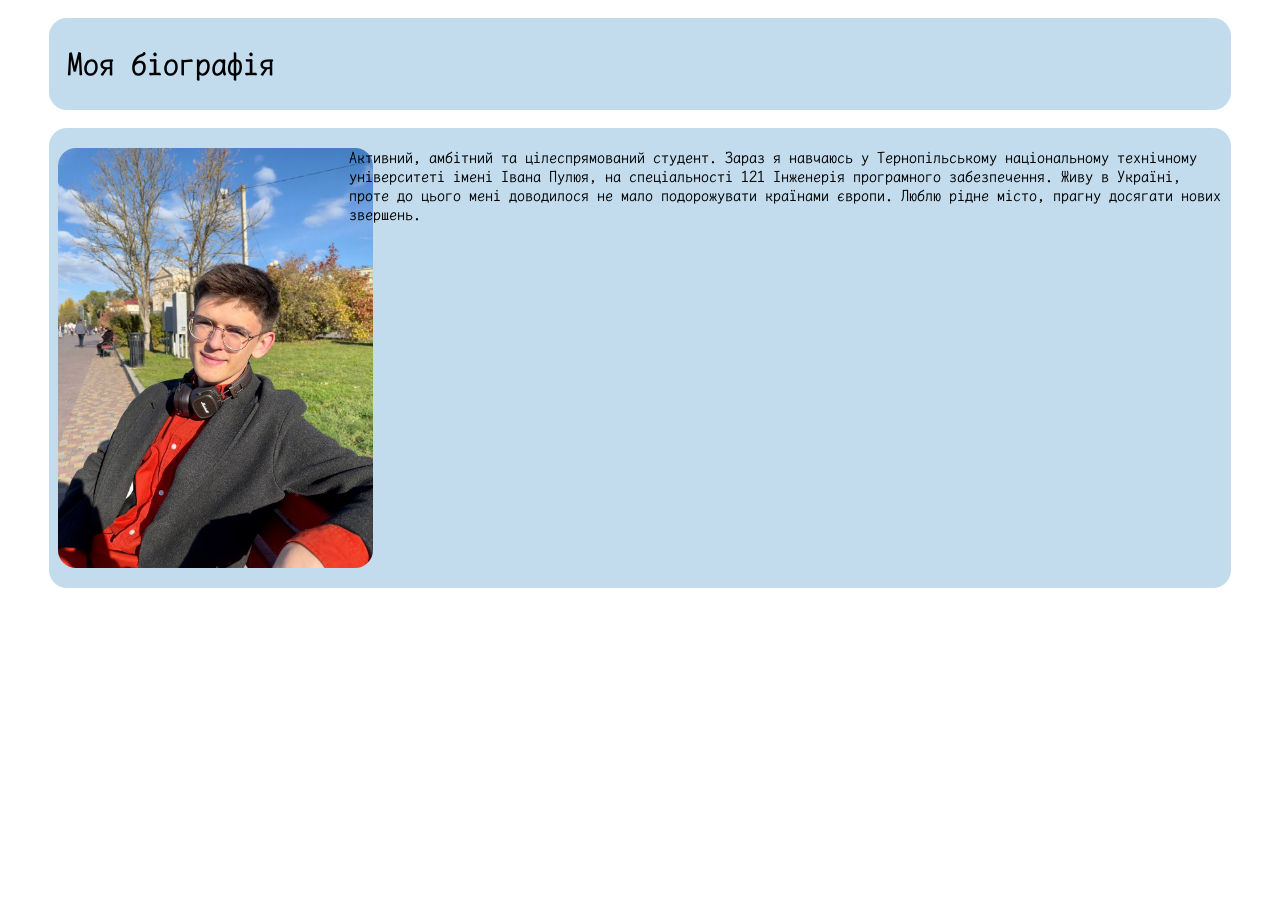
<file: otherPages/Bio.html>
<!DOCTYPE html>
<html lang="en">
<head>
    <meta charset="UTF-8">
    <meta name="viewport" content="width=device-width, initial-scale=1.0">
    <link rel = "stylesheet" href = "../style.css">
    <title>Біографія</title>
</head>
<body>
    <h1>
        Моя біографія
    </h1>
    <div class="bio">
        <img src="../img/againMe.jpg" class="images">
        <div>
            Активний, амбітний та цілеспрямований студент. Зараз я навчаюсь у Тернопільському національному технічному університеті імені Івана Пулюя, на спеціальності 121 Інженерія програмного забезпечення. Живу в Україні, проте до цього мені доводилося не мало подорожувати країнами європи. Люблю рідне місто, прагну досягати нових звершень.
        </div>
    </div>
</body>
</html>
</file>
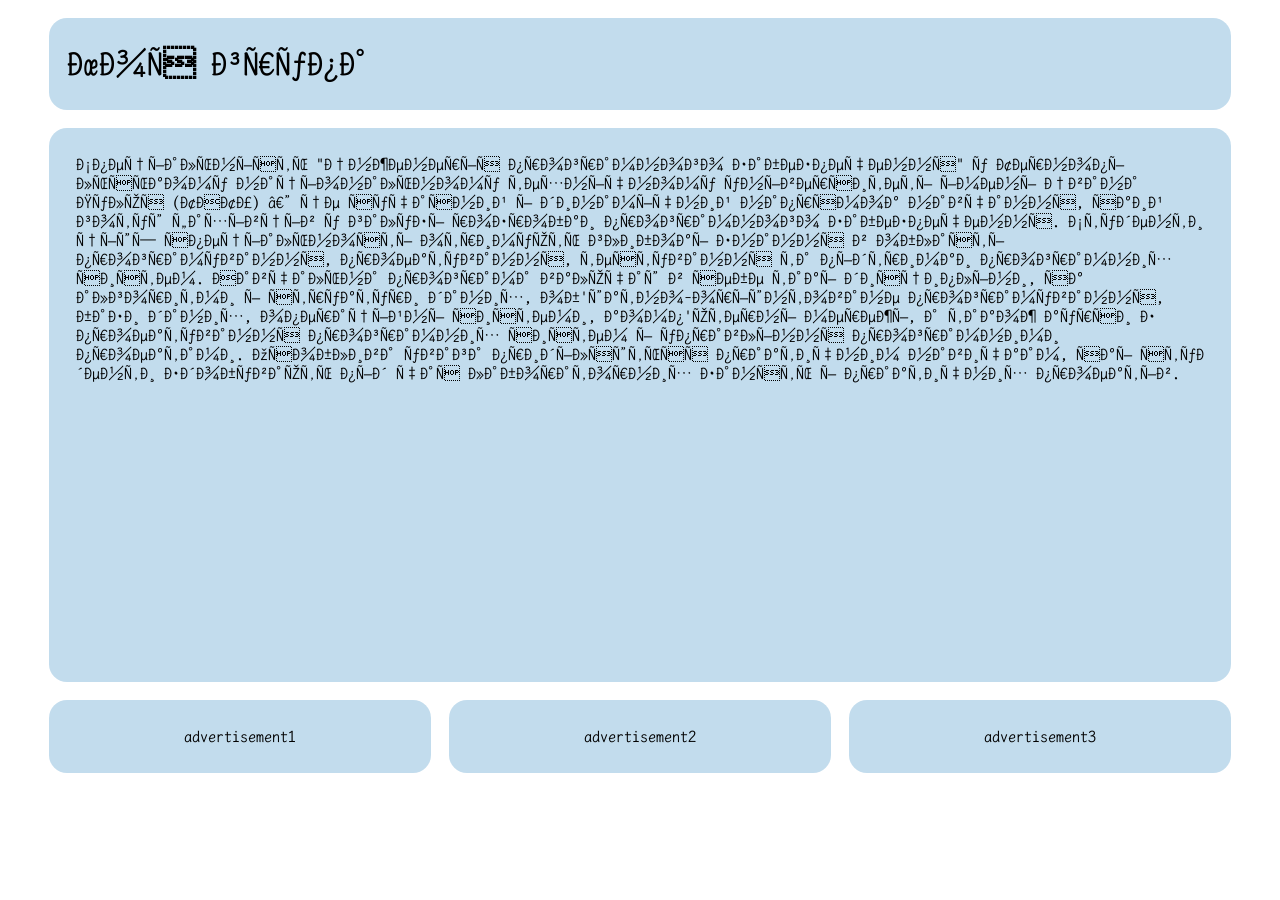
<file: otherPages/Group.html>
<!DOCTYPE html>
<html>
    <head>
        <meta charset="urf-8">
        <meta name = "viewport" content="width=device-width, intial-scale=0.1">
        <link rel = "stylesheet" href = "../style.css">
        <title> Група </title>
    </head>
    <body>
        <h1> Моя група </h1>
        <div class="group" style="height: 500px;">
            Спеціальність "Інженерія програмного забезпечення" у Тернопільському національному технічному університеті імені Івана Пулюя (ТНТУ) — це сучасний і динамічний напрямок навчання, який готує фахівців у галузі розробки програмного забезпечення. Студенти цієї спеціальності отримують глибокі знання в області програмування, проектування, тестування та підтримки програмних систем.
            Навчальна програма включає в себе такі дисципліни, як алгоритми і структури даних, об'єктно-орієнтоване програмування, бази даних, операційні системи, комп'ютерні мережі, а також курси з проектування програмних систем і управління програмними проектами. Особлива увага приділяється практичним навичкам, які студенти здобувають під час лабораторних занять і практичних проектів.
        </div>
    
        <div class="advertise2">
            <div>
                advertisement1
            </div>
            <div>
                advertisement2
            </div>
            <div>
                advertisement3
            </div>
        </div>
    </body>
</html>
</file>
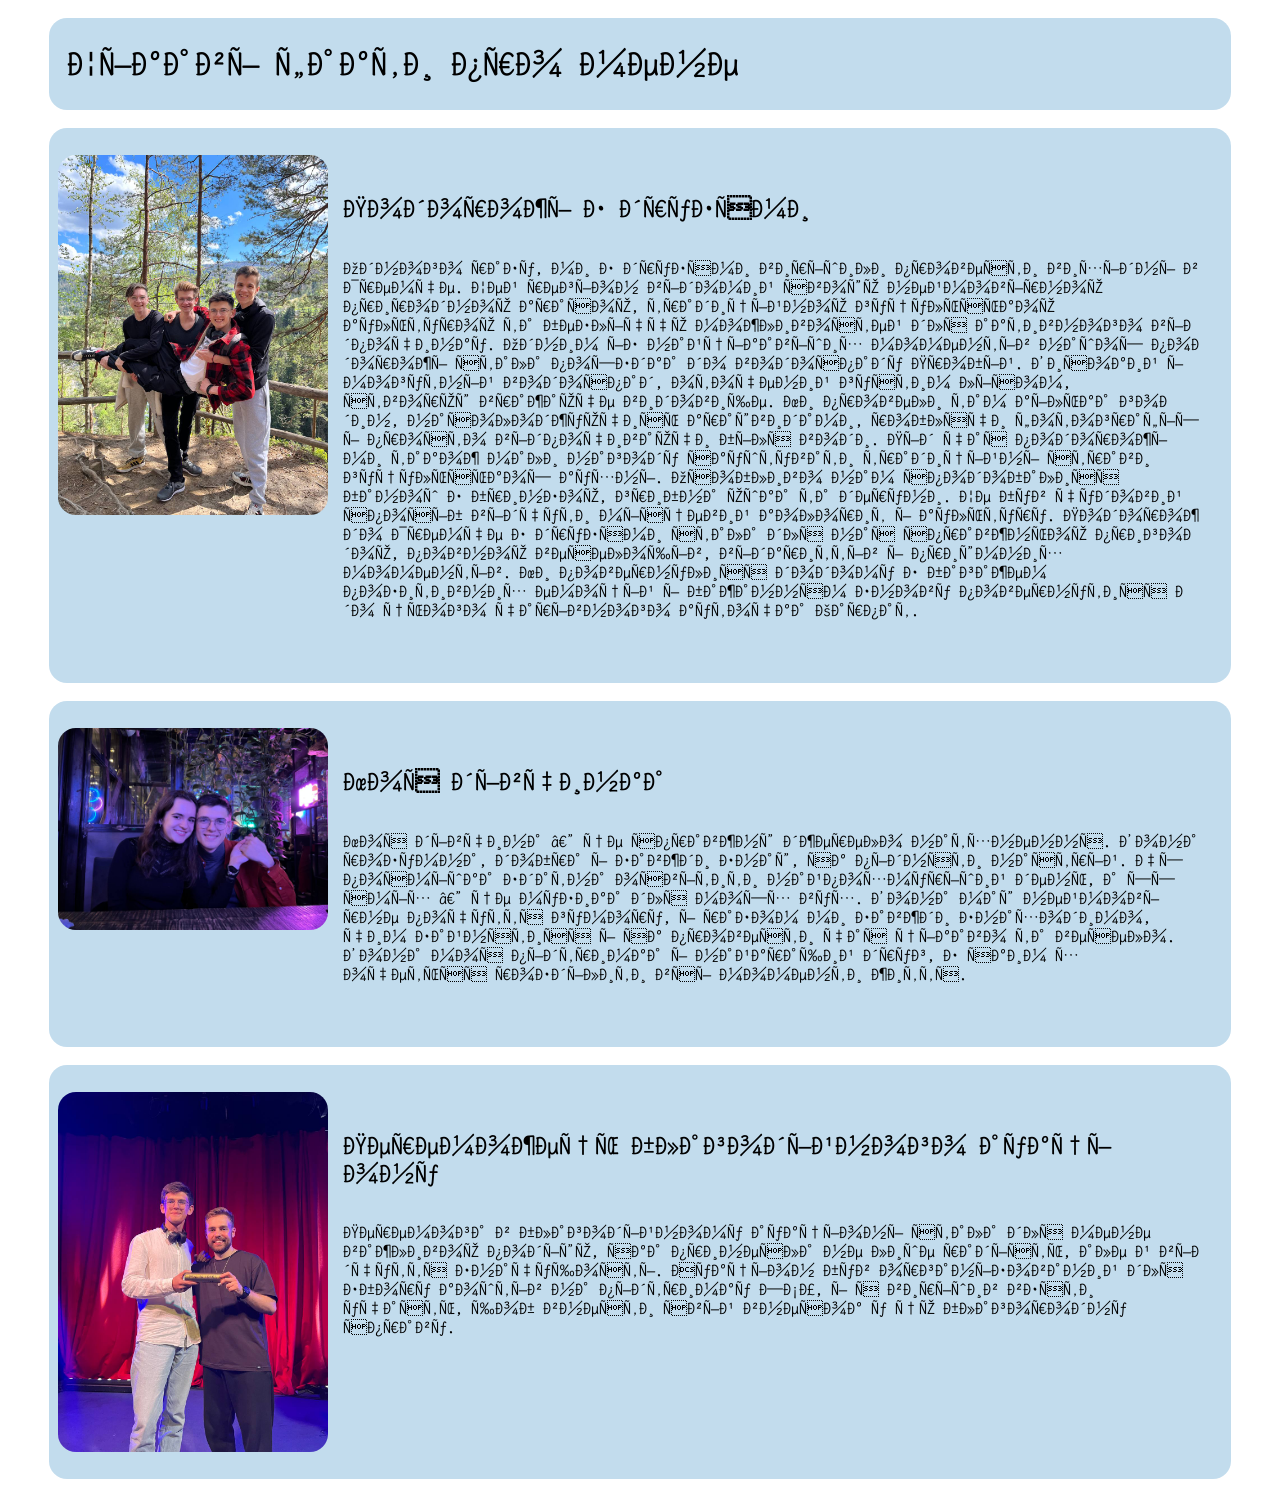
<file: otherPages/Interesting.html>
<!DOCTYPE html>
<html>
    <head>
        <meta charset="urf-8">
        <meta name = "viewport" content="width=device-width, intial-scale=0.1">
        <link rel = "stylesheet" href = "../style.css">
        <title> Цікавинки </title>
    </head>
    <body>
        <h1> Цікаві факти про мене </h1>
        <div class="foto-box">
            <img class="images" src="../img/myFriends.jpg" alt = "myPhoto">
            <div class="interesting-column">
                <h2>Подорожі з друзями</h2>
                <p>Одного разу, ми з друзями вирішили провести вихідні в Яремче. Цей регіон відомий своєю неймовірною природною красою, традиційною гуцульською культурою та безліччю можливостей для активного відпочинку. Одним із найцікавіших моментів нашої подорожі стала поїздка до водоспаду Пробій. Високий і могутній водоспад, оточений густим лісом, створює вражаюче видовище. Ми провели там кілька годин, насолоджуючись краєвидами, роблячи фотографії і просто відпочиваючи біля води.
                    Під час подорожі ми також мали нагоду скуштувати традиційні страви гуцульської кухні. Особливо нам сподобалися банош з бринзою, грибна юшка та деруни. Це був чудовий спосіб відчути місцевий колорит і культуру.
                    Подорож до Яремче з друзями стала для нас справжньою пригодою, повною веселощів, відкриттів і приємних моментів. Ми повернулися додому з багажем позитивних емоцій і бажанням знову повернутися до цього чарівного куточка Карпат.
                </p>
            </div>
        </div>
        
        <div class="foto-box">
            <img class="images" src="../img/myLife.jpg" alt = "myPhoto">
            <div class="interesting-column">
                <h2>Моя дівчинка</h2>
                <p>
                    Моя дівчина — це справжнє джерело натхнення. Вона розумна, добра і завжди знає, як підняти настрій. Її посмішка здатна освітити найпохмуріший день, а її сміх — це музика для моїх вух. Вона має неймовірне почуття гумору, і разом ми завжди знаходимо, чим зайнятися і як провести час цікаво та весело. Вона моя підтримка і найкращий друг, з яким хочеться розділити всі моменти життя.
                </p>
                </div>
        </div>
        
        <div class="foto-box">
            <img class="images" src="../img/coolStory.jpg" alt = "myPhoto">
            <div class="interesting-column">
                <h2>Переможець благодійного аукціону</h2>
                <p>
                    Перемога в благодійному аукціоні стала для мене важливою подією, яка принесла не лише радість, але й відчуття значущості. Аукціон був організований для збору коштів на підтримку ЗСУ, і я вирішив взяти участь, щоб внести свій внесок у цю благородну справу.
                </p>
                </div>
        </div>
    
    </body>
</html>
</file>
<file: style.css>
@import url('https://fonts.googleapis.com/css2?family=LXGW+WenKai+Mono+TC&display=swap');

body{
    font-family: "LXGW WenKai Mono TC", monospace;
    font-weight: 500;
    font-style: normal;
    max-width: 1200px;
    margin: 0 auto;
    padding: 1vh 3vh;
    display: flex;
    flex-direction: column;
    justify-content: center;
}

header{
    background-color: rgb(209, 237, 255);
    display: flex;
    flex-direction: row;
    align-items: center;
    font-size: 2.4vh;
    border-radius: 2vh;
    font-weight: 600;
}

.middle{
    display: flex;
    flex-direction: column;
    align-items: left;
    text-align: left;
    padding: 0 1.5vh;
    width: 80vh;
}

.log{
    display: flex;
    flex-direction: row;
    justify-content: right;
    align-items: start;
    padding: 0 1vh 0 3vh;
}

.middleTop{
    display: flex;
    flex-direction: row;
    justify-content: center;
    align-items: center;
    text-align: left;
}


.logos{
    width: 15vh;
    margin-left: 1.3vh;
}


main{
    background-color: rgb(209, 237, 255);
    display: flex;
    flex-direction: column;
    margin-top: 1vh;
    font-size: 2.2vh;
    border-radius: 2vh;

}

.mainAndAd{
    display: grid;
    grid-template-columns: 75% 25%;
}

.mainPart{
    flex: 1;
}

.advertise1{
    flex-basis: 30%;
    margin: 1vh;
    padding: 3vh 1vh; 
    background-color: rgb(194, 220, 237);
    border-radius: 2vh;
    display: flex;
    flex-direction: column;
    justify-content: center;
}

.advertise2{
    display: flex;
    flex-direction: row;
    justify-content: space-around;
    text-align: center;
}

.advertise2 div{
    margin: 1vh;
    padding: 3vh 1vh; 
    background-color: rgb(194, 220, 237);
    width: 33%;
}

.block{
    display: flex;
    flex-direction: row;
    margin: 1vh;
    padding: 3vh 2vh; 
    justify-content: space-between;
    background-color: rgb(194, 220, 237);
    border-radius: 2vh;

}

.hobby-column{
    display: flex;
    margin: 1vh;
    padding: 1.4vh 1vh; 
    background-color: rgb(194, 220, 237);
    flex-direction: column;
    width: 33%;
    border-radius: 2vh;

}

.hobby-block{
    display: flex;
    flex-direction: row;

}

.hobby-page{
    display: grid;
    grid-template-columns: 85% 15%;
}
 
.images{
    width: 30vh;
    border-radius: 2vh;
}


.hobby{
    display: flex;
    flex-direction: row;
    justify-content: space-around;
}

.hobby-add{
    display: flex;
    justify-content: center;
    align-items: center;
    flex-direction: column;
}

.advertise2 div{
    margin: 1vh;
    padding: 3vh 1vh; 
    background-color: rgb(194, 220, 237);
    width: 33%;
    border-radius: 2vh;
}

.hobby-flex{
    display: flex;
    flex-direction: column;
    margin: 1vh; 
    width: 33%;
}

.hobbyInfo a{
    align-items: end;
}

h1{
    margin: 1vh;
    padding: 3vh 2vh; 
    background-color: rgb(194, 220, 237);
    border-radius: 2vh;
}

.bio{
    display: grid;
    grid-template-columns: 25% 75%;
    margin: 1vh;
    padding: 20px 1vh;
    background-color: rgb(194, 220, 237);
    justify-content: center;
    border-radius: 2vh;
}

.group{
    display: flex;
    flex-direction: row;
    margin: 1vh;
    padding: 3vh; 
    justify-content: space-between;
    background-color: rgb(194, 220, 237);
    border-radius: 2vh;
}

.bio img{
    width: 35vh;
    margin-right: 10vh;
}

.interesting-column{
    display: flex;
    flex-direction: column;
    padding: 20px;
    margin-left: 10vh;
}

.foto-box{
    display: grid;
    grid-template-columns: 15% 85%;
    margin: 1vh;
    padding: 3vh 1vh; 
    justify-content: space-between;
    background-color: rgb(194, 220, 237);
    border-radius: 2vh;
}

.baner-container {
	display: flex;
	justify-content: center;
	align-items: center;
    margin: 10vh 0;
    padding: 0 3vh;
}

.baner-flex {
	width: 100%;
	max-width: 1200px;
	display: flex;
	flex-direction: column;
	align-items: center;
}

.pictures,
.text {
	display: flex;
	flex-wrap: wrap;
	justify-content: space-around;
}

.text {
	gap: 10vh;
}

.pictures {
	gap: 1vh;
}

.pictures-baner {
	max-width: 33vh;
	object-fit: contain;
}

.text-baner {
	font-size: 5vh;
}

.custom-context-menu {
    position: absolute;
    background-color: #a1ecfe;
    border-radius: 2vh;
}

.custom-context-menu div {
    text-align: center;
    padding: 1.5vh 6vh;
    cursor: pointer;
}

.custom-context-menu div:hover {
    border: 2px solid #6b36b1; 
    border-radius: 2vh;

}

@media screen and (max-width:1200px){
    .logos{
        display: none;
    }
    .mainPart{
        width: 100%;
    }
    .mainAndAd{
        grid-template-columns: 100%;
    }
    .advertise1{
        flex-grow: 1;
        width: auto;
    }
    .advertise2 div{
        flex-grow: 1;
        width: auto;
    }
    .advertise2{
        flex-direction: column;
    }
    .hobby-page{
        grid-template-columns: 100%;
    }
    .hobbies{
        flex-grow: 1;
        width: auto;
    }

    .hobby-block{
        flex-direction: column;
    }
    .hobby-column{    
        flex-grow: 1;
        width: auto;
    }
    .hobby-add{
        flex-grow: 1;
        width: auto;
    }
    .hobby{
        flex-direction: column;
    }
    .hobby-flex{
        flex-direction: row;
        flex-grow: 1;
        width: auto;
    }
    .bio{
        grid-template-columns: 30% 70%;
    }
    
}

@media screen and (max-width:900px){
    header{
        display: flex;
        flex-direction: column;
    }
    .middle{
        display: none;
    }
    .foto-box img {
        display: block; 
        width: 100%;
        margin: 1vh 0;
    }
    .foto-box {
        grid-template-columns: 100%;
    }
    .interesting-column{
        margin: 0;
    }
    .bio{
        grid-template-columns: 50% 50%;
    }

}

@media screen and (max-width:500px){
    .block{
        flex-direction: column;
    }
    .bio{
        grid-template-columns: 100%;
    }
    .bio img{
        display: block; 
        width: 100%;
        margin: 1vh 0;
    }
}
</file>
